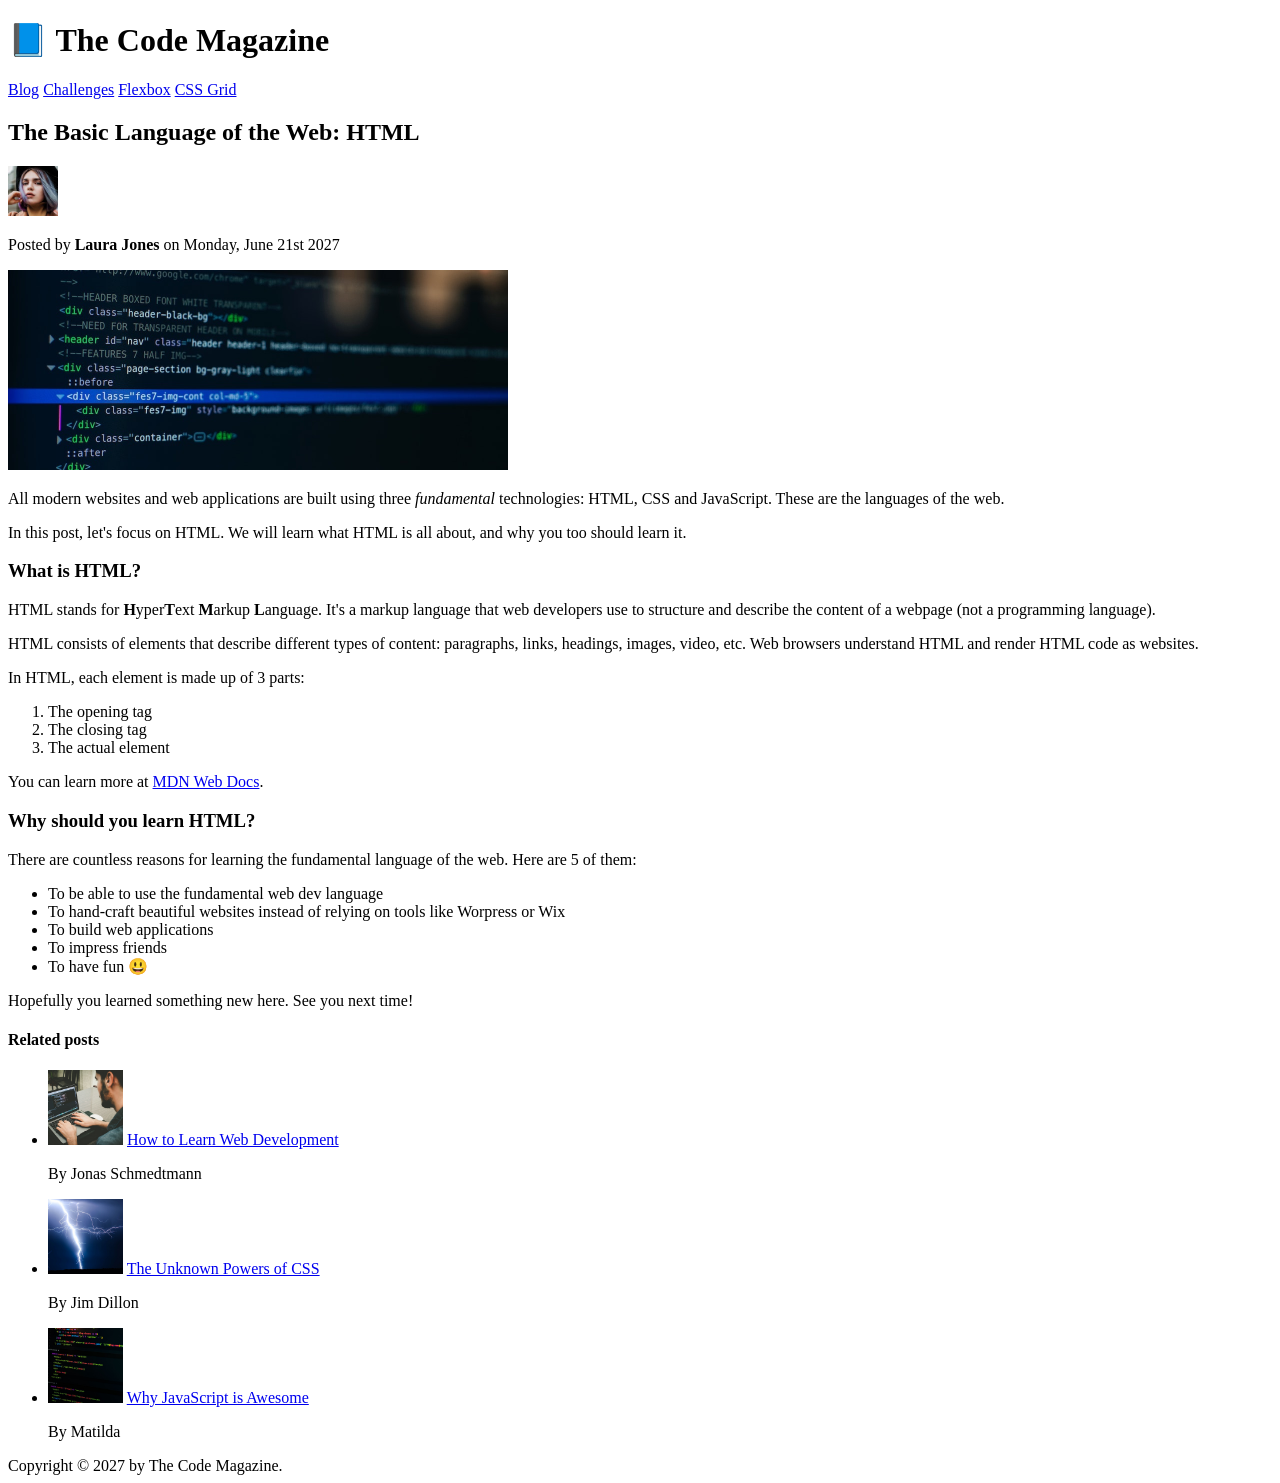
<file: starter/02-HTML-Fundamentals/index.html>
<!DOCTYPE html>
<html lang="en">
  <head>
    <meta charset="UTF-8" />
    <title>The Basic Language of the Web: HTML</title>
  </head>

  <body>
    <!--
    <h1>The Basic Language of the Web: HTML</h1>
    <h2>The Basic Language of the Web: HTML</h2>
    <h3>The Basic Language of the Web: HTML</h3>
    <h4>The Basic Language of the Web: HTML</h4>
    <h5>The Basic Language of the Web: HTML</h5>
    <h6>The Basic Language of the Web: HTML</h6>
    -->

    <header>
      <h1>📘 The Code Magazine</h1>

      <nav>
        <a href="blog.html">Blog</a>
        <a href="#">Challenges</a>
        <a href="#">Flexbox</a>
        <a href="#">CSS Grid</a>
      </nav>
    </header>

    <article>
      <header>
        <h2>The Basic Language of the Web: HTML</h2>

        <img
          src="img/laura-jones.jpg"
          alt="Headshot of Laura Jones"
          height="50"
          width="50"
        />

        <p>Posted by <strong>Laura Jones</strong> on Monday, June 21st 2027</p>

        <img
          src="img/post-img.jpg"
          alt="HTML code on a screen"
          width="500"
          height="200"
        />
      </header>

      <p>
        All modern websites and web applications are built using three
        <em>fundamental</em>
        technologies: HTML, CSS and JavaScript. These are the languages of the
        web.
      </p>

      <p>
        In this post, let's focus on HTML. We will learn what HTML is all about,
        and why you too should learn it.
      </p>

      <h3>What is HTML?</h3>
      <p>
        HTML stands for <strong>H</strong>yper<strong>T</strong>ext
        <strong>M</strong>arkup <strong>L</strong>anguage. It's a markup
        language that web developers use to structure and describe the content
        of a webpage (not a programming language).
      </p>
      <p>
        HTML consists of elements that describe different types of content:
        paragraphs, links, headings, images, video, etc. Web browsers understand
        HTML and render HTML code as websites.
      </p>
      <p>In HTML, each element is made up of 3 parts:</p>

      <ol>
        <li>The opening tag</li>
        <li>The closing tag</li>
        <li>The actual element</li>
      </ol>

      <p>
        You can learn more at
        <a
          href="https://developer.mozilla.org/en-US/docs/Web/HTML"
          target="_blank"
          >MDN Web Docs</a
        >.
      </p>

      <h3>Why should you learn HTML?</h3>

      <p>
        There are countless reasons for learning the fundamental language of the
        web. Here are 5 of them:
      </p>

      <ul>
        <li>To be able to use the fundamental web dev language</li>
        <li>
          To hand-craft beautiful websites instead of relying on tools like
          Worpress or Wix
        </li>
        <li>To build web applications</li>
        <li>To impress friends</li>
        <li>To have fun 😃</li>
      </ul>

      <p>Hopefully you learned something new here. See you next time!</p>
    </article>

    <aside>
      <h4>Related posts</h4>

      <ul>
        <li>
          <img
            src="img/related-1.jpg"
            alt="Person programming"
            width="75"
            width="75"
          />
          <a href="#">How to Learn Web Development</a>
          <p>By Jonas Schmedtmann</p>
        </li>
        <li>
          <img src="img/related-2.jpg" alt="Lightning" width="75" heigth="75" />
          <a href="#">The Unknown Powers of CSS</a>
          <p>By Jim Dillon</p>
        </li>
        <li>
          <img
            src="img/related-3.jpg"
            alt="JavaScript code on a screen"
            width="75"
            height="75"
          />
          <a href="#">Why JavaScript is Awesome</a>
          <p>By Matilda</p>
        </li>
      </ul>
    </aside>

    <footer>Copyright &copy; 2027 by The Code Magazine.</footer>
  </body>
</html>
</file>
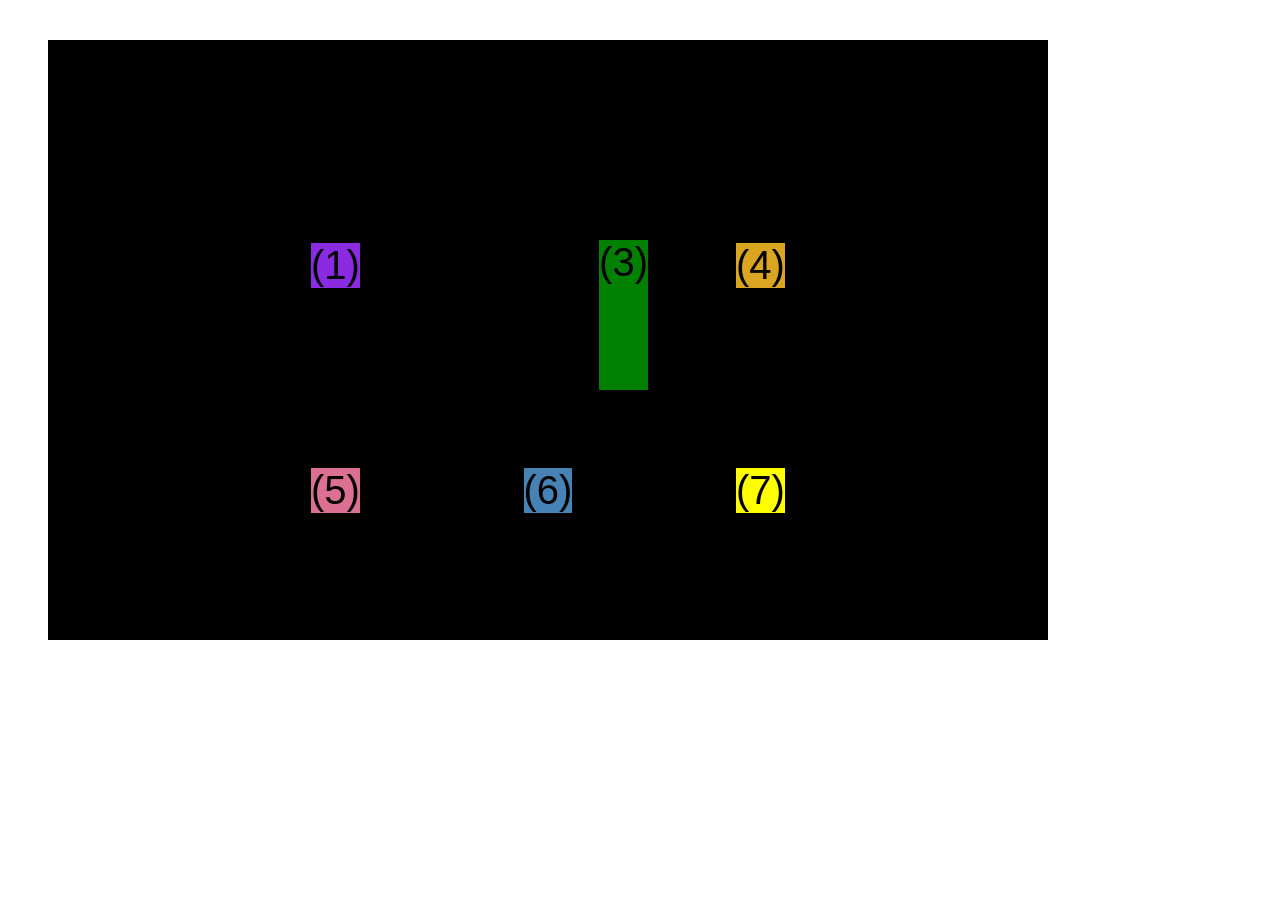
<file: starter/04-CSS-Layouts/css-grid.html>
<!DOCTYPE html>
<html lang="en">

<head>
  <meta charset="UTF-8" />
  <meta http-equiv="X-UA-Compatible" content="IE=edge" />
  <meta name="viewport" content="width=device-width, initial-scale=1.0" />
  <title>CSS Grid</title>
  <style>
    .el--1 {
      background-color: blueviolet;
    }

    .el--2 {
      background-color: orangered;
    }

    .el--3 {
      background-color: green;
      height: 150px;
    }

    .el--4 {
      background-color: goldenrod;
    }

    .el--5 {
      background-color: palevioletred;
    }

    .el--6 {
      background-color: steelblue;
    }

    .el--7 {
      background-color: yellow;
    }

    .el--8 {
      background-color: crimson;
    }

    .container--1 {
      /* STARTER */
      font-family: sans-serif;
      background-color: #ddd;
      font-size: 40px;
      margin: 40px;

      /* CSS GRID */
      display: grid;
      /* grid-template-columns: 200px 200px 1fr 1fr; */
      /* grid-template-columns: 1fr 1fr 1fr auto; */
      grid-template-columns: repeat(4, 1fr);

      /* grid-template-rows: 300px 200px; */
      grid-template-rows: 1fr 1fr;

      row-gap: 40px;
      column-gap: 20px;

      /* TEMP */
      display: none;
    }

    .el--8 {
      /* Will put the element on row 1, col 2*/
      grid-column: 2 / 3;
      grid-row: 1 / 2;
    }

    .el--2 {
      /* Will put it on row 2 and take space as 3 columns  (column frames) */
      grid-column: 1/ span 3;
      /* Equals to grid-column: 1 / 4;  or 1 / -2 */
      grid-row: 2;
    }

    .container--2 {
      /* STARTER */
      font-family: sans-serif;
      background-color: black;
      font-size: 40px;
      margin: 40px;

      width: 1000px;
      height: 600px;

      /* CSS GRID */
      display: grid;

      grid-template-columns: 125px 200px 125px;
      grid-template-rows: 250px 100px;

      justify-content: center;
      /* justify-content: space-between; */
      align-content: center;
      gap: 50px;

      align-items: center;
      justify-items: center;
    }

    .el--3 {
      align-self: end;
      justify-self: end;
    }
  </style>
</head>

<body>
  <div class="container--1">
    <div class="el el--1">(1) HTML</div>
    <div class="el el--2">(2) and</div>
    <div class="el el--3">(3) CSS</div>
    <div class="el el--4">(4) are</div>
    <div class="el el--5">(5) amazing</div>
    <div class="el el--6">(6) languages</div>
    <!-- <div class="el el--7">(7) to</div> -->
    <div class="el el--8">(8) learn</div>
  </div>

  <div class="container--2">
    <div class="el el--1">(1)</div>
    <div class="el el--3">(3)</div>
    <div class="el el--4">(4)</div>
    <div class="el el--5">(5)</div>
    <div class="el el--6">(6)</div>
    <div class="el el--7">(7)</div>
  </div>
</body>

</html>
</file>
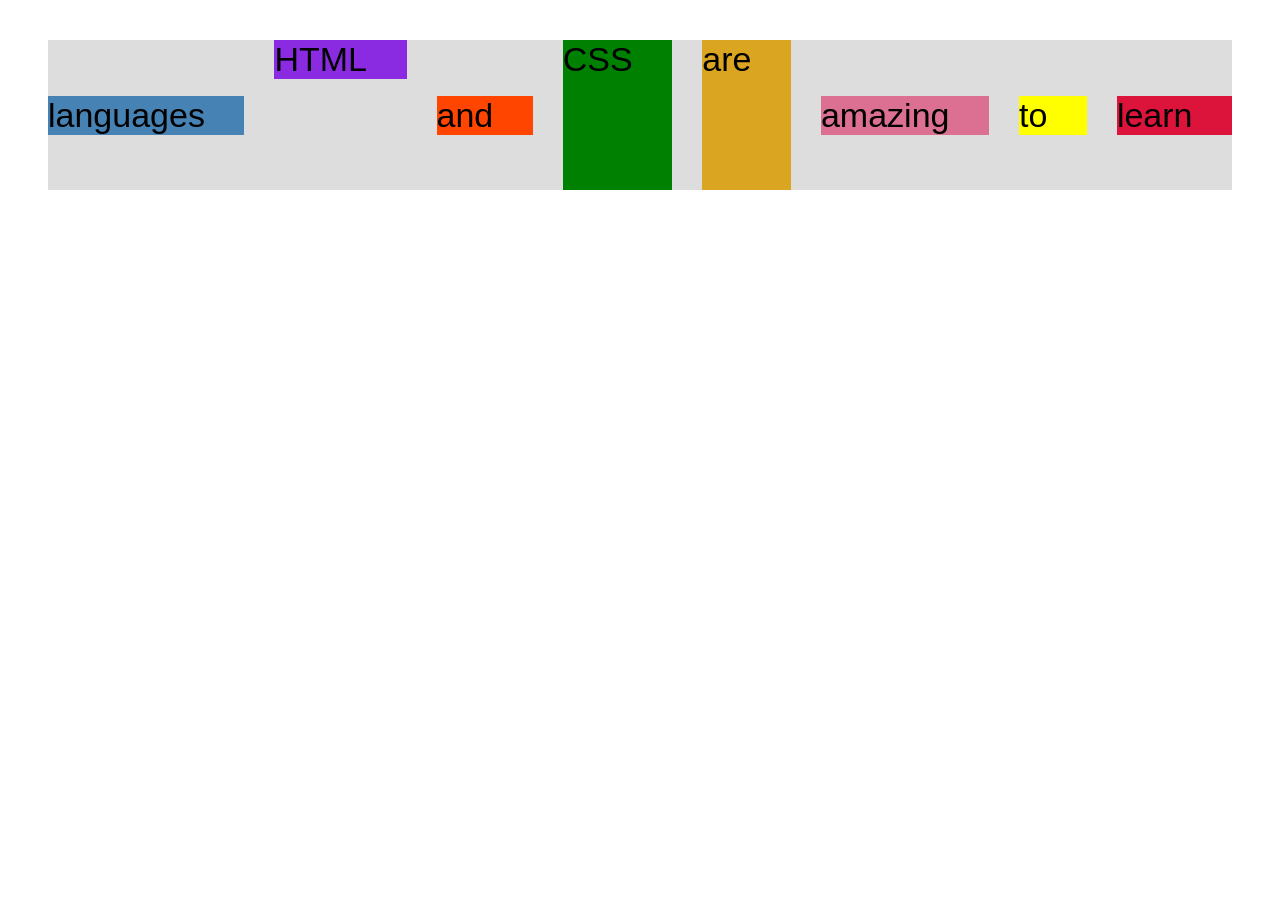
<file: starter/04-CSS-Layouts/flexbox.html>
<!DOCTYPE html>
<html lang="en">

<head>
  <meta charset="UTF-8" />
  <meta http-equiv="X-UA-Compatible" content="IE=edge" />
  <meta name="viewport" content="width=device-width, initial-scale=1.0" />
  <title>Flexbox</title>
  <style>
    .el--1 {
      background-color: blueviolet;
    }

    .el--2 {
      background-color: orangered;
    }

    .el--3 {
      background-color: green;
      height: 150px;
    }

    .el--4 {
      background-color: goldenrod;
    }

    .el--5 {
      background-color: palevioletred;
    }

    .el--6 {
      background-color: steelblue;
    }

    .el--7 {
      background-color: yellow;
    }

    .el--8 {
      background-color: crimson;
    }

    .container {
      /* STARTER */
      font-family: sans-serif;
      background-color: #ddd;
      font-size: 34px;
      margin: 40px;

      display: flex;

      align-items: center;
      justify-content: flex-start;
      gap: 30px;
      /* FLEXBOX */
    }

    .el {
      /*
      DEFAULTS:width:
      flex-grow: 0;
      flex-shrink: 1;
      flex-basis: auto;
      */
      flex-grow: 1;
    }

    .el--1 {
      align-self: flex-start;
    }

    .el--4 {
      align-self: stretch;
    }

    .el--6 {
      order: -1
    }
  </style>
</head>

<body>
  <div class="container">
    <div class="el el--1">HTML</div>
    <div class="el el--2">and</div>
    <div class="el el--3">CSS</div>
    <div class="el el--4">are</div>
    <div class="el el--5">amazing</div>
    <div class="el el--6">languages</div>
    <div class="el el--7">to</div>
    <div class="el el--8">learn</div>
  </div>
</body>

</html>
</file>
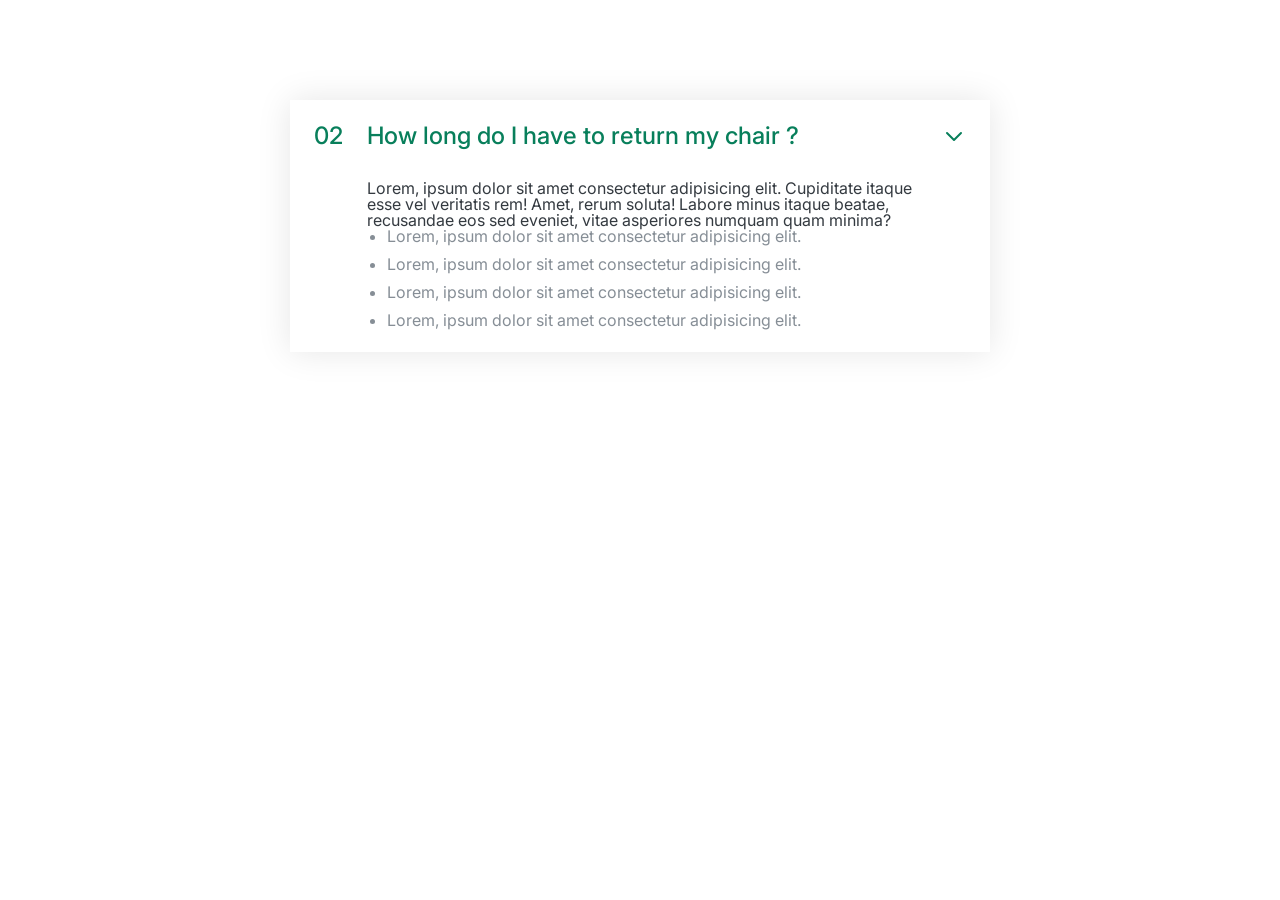
<file: starter/06-Components/01-accordion.html>
<!DOCTYPE html>
<html lang="en">

<head>
  <meta charset="UTF-8">
  <meta name="viewport" content="width=device-width, initial-scale=1.0">
  <title>Accordion Component</title>
  <link href="https://fonts.googleapis.com/css2?family=Inter:wght@400;500;700&display=swap" rel="stylesheet" />

  <style>
    /*
SPACING SYSTEM (px)
2 / 4 / 8 / 12 / 16 / 24 / 32 / 48 / 64 / 80 / 96 / 128

FONT SIZE SYSTEM (px)
10 / 12 / 14 / 16 / 18 / 20 / 24 / 30 / 36 / 44 / 52 / 62 / 74 / 86 / 98
*/

    /* 
MAIN COLOR: #087f5b
GREY COLOR: #343a40
*/

    * {
      margin: 0;
      padding: 0;
      box-sizing: border-box;
    }

    /* ------------------------ */
    /* GENERAL STYLES */
    /* ------------------------ */
    body {
      font-family: "Inter", sans-serif;
      color: #343a40;
      line-height: 1;
    }

    .accordion {
      width: 700px;
      margin: 100px auto;

    }

    .item {
      box-shadow: 0 0 32px rgba(0, 0, 0, 0.1);
      padding: 24px;
      display: grid;
      grid-template-columns: auto 1fr auto;
      column-gap: 24px;
      row-gap: 32px;
      align-items: center;
    }

    .number,
    .text {
      font-size: 24px;
      font-weight: 500;
      color: #087f5b;
    }

    /* .text {} */

    .hidden-box {
      grid-column: 2;
    }

    .icon {
      width: 24px;
      height: 24px;
      stroke: #087f5b;
    }

    .hidden-box p {
      line-height: 1.6;
      margin-bottom: 24px;
    }

    .hidden-box ul {
      color: #868e96;
      margin-left: 20px;
      display: flex;
      flex-direction: column;
      gap: 12px;
    }
  </style>
</head>

<body>

  <div class="accordion">
    <div class="item">
      <p class="number">02</p>
      <p class="text">How long do I have to return my chair ?</p>
      <svg xmlns="http://www.w3.org/2000/svg" class="icon" fill="none" viewBox="0 0 24 24" stroke="currentColor">
        <path stroke-linecap="round" stroke-linejoin="round" stroke-width="2" d="M19 9l-7 7-7-7" />
      </svg>
      <div class="hidden-box">Lorem, ipsum dolor sit amet consectetur adipisicing elit. Cupiditate itaque esse vel
        veritatis rem! Amet, rerum soluta! Labore minus itaque beatae, recusandae eos sed eveniet, vitae asperiores
        numquam quam minima?
        <ul>
          <li>Lorem, ipsum dolor sit amet consectetur adipisicing elit.</li>
          <li>Lorem, ipsum dolor sit amet consectetur adipisicing elit.</li>
          <li>Lorem, ipsum dolor sit amet consectetur adipisicing elit.</li>
          <li>Lorem, ipsum dolor sit amet consectetur adipisicing elit.</li>
        </ul>
      </div>
    </div>
  </div>

</body>

</html>
</file>
